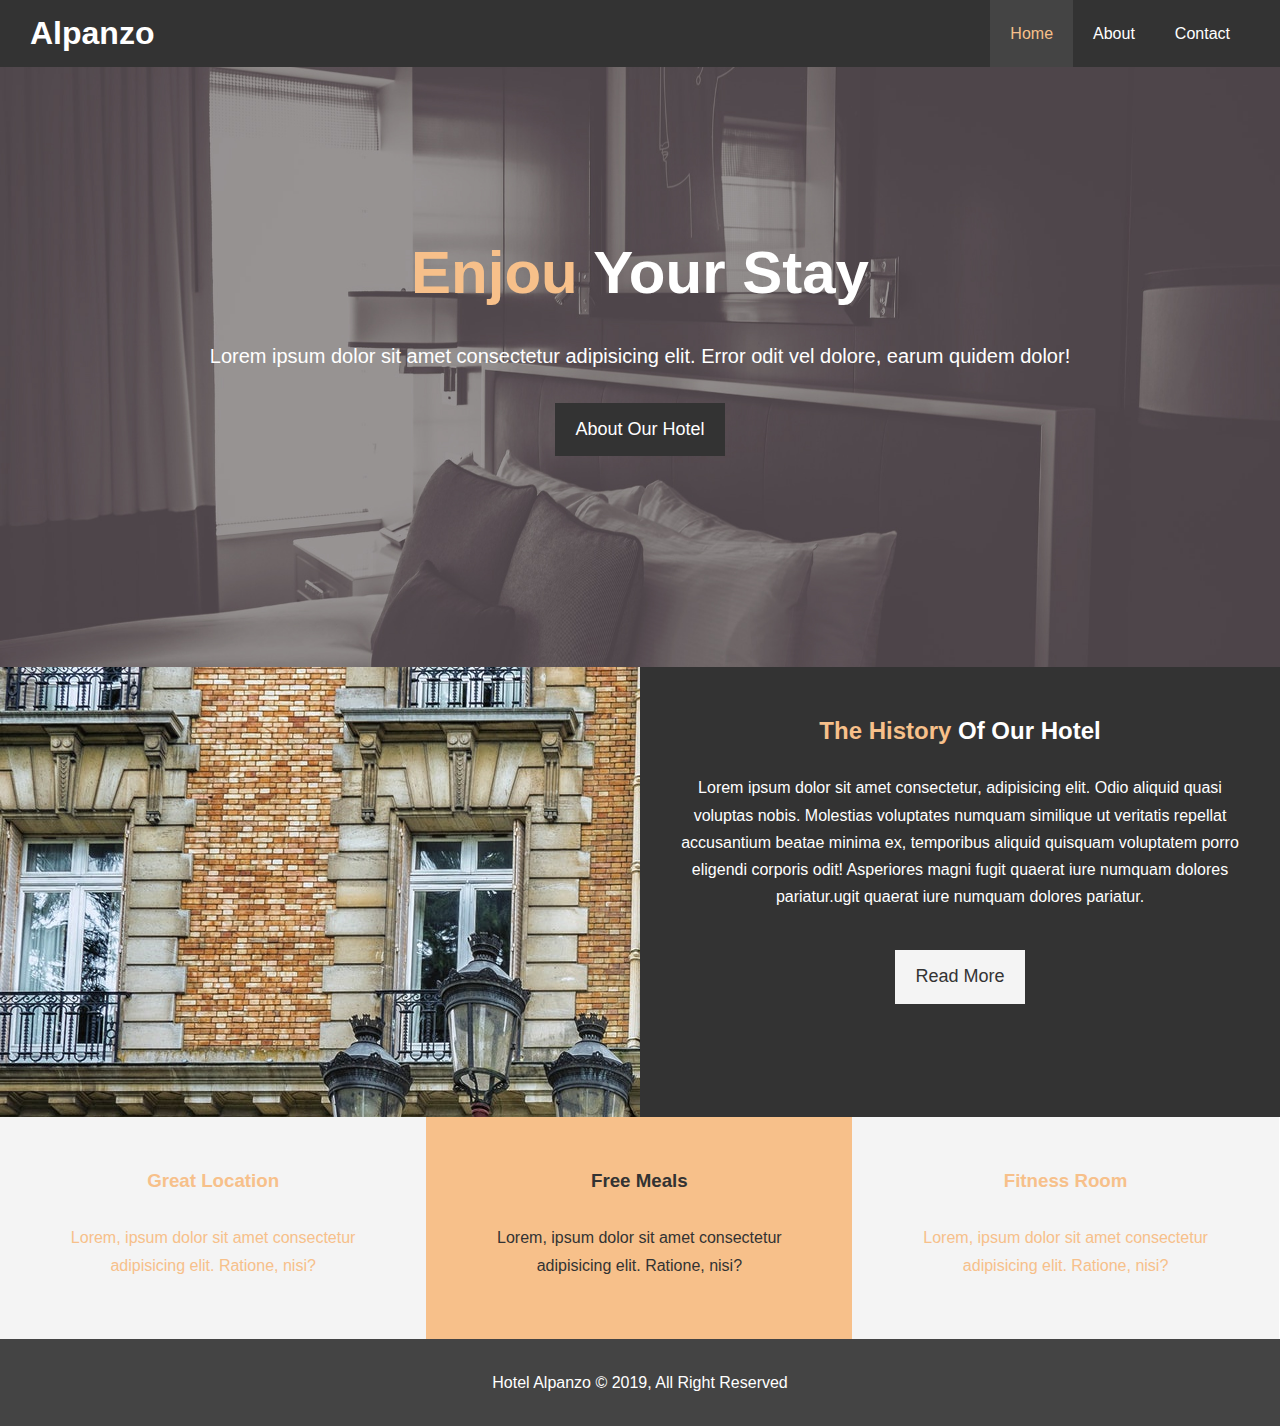
<file: index.html>
<!DOCTYPE html>
<html lang="en">
<head>
    <meta charset="UTF-8">
    <meta http-equiv="X-UA-Compatible" content="IE=edge">
    <meta name="viewport" content="width=device-width, initial-scale=1.0">
    <meta name="description" content="alpanzo is the hotel where you can have your peaceful moments!!">
    <meta name="keywords" content="hotel, stay, vacation, food, india stay">
    <title>Alpanzo | Welcome </title>
    <link rel="stylesheet" href="https://use.fontawesome.com/releases/v5.6.1/css/all.css" integrity="sha384-gfdkjb5BdAXd+lj+gudLWI+BXq4IuLW5IT+brZEZsLFm++aCMlF1V92rMkPaX4PP" crossorigin="anonymous">
    <link rel="stylesheet" href="css/style.css">
    <link rel="stylesheet" media="screen and (max-width:768px)" href="css/mobile.css"> 
</head>
<body>
    <header>
        <nav id="navbar">
            <div class="container">
                <h1 class="logo"><a href="index.html">Alpanzo</a></h1>
                <ul>
                    <li><a class="current" href="index.html">Home</a></li>
                    <li><a href="about.html">About</a></li>             
                    <li><a href="contact.html">Contact</a></li>
                </ul>
            </div>
         </nav>

         <!-- image section -->
         <div id="showcase">
             <div class="container">
                 <div class="showcase-content"> 
                     <!-- to add all our content in showcase-content -->
                     <h1><span class="text-primary">Enjou</span> Your Stay</h1>
                     <p class="lead">Lorem ipsum dolor sit amet consectetur adipisicing elit. Error odit vel dolore, earum quidem dolor!</p>
                     <a class="btn" href="about.html">About Our Hotel</a>

                 </div>
             </div>
         </div>
    </header>
    
    <section id="home-info" class="bg-dark">
        <div class="info-img"></div>
        <div class="info-content">
            <h2><span class="text-primary">The History </span>Of Our Hotel</h2>
            <p>
                Lorem ipsum dolor sit amet consectetur, adipisicing elit. Odio aliquid quasi voluptas nobis. Molestias voluptates numquam similique ut veritatis repellat accusantium beatae minima ex, temporibus aliquid quisquam voluptatem porro eligendi corporis odit! Asperiores magni fugit quaerat iure numquam dolores pariatur.ugit quaerat iure numquam dolores pariatur.
            </p>
            <a href="about.html" class="btn btn-light">Read More</a>
        </div>
    </section>

    <section id="features">
        <div class="box bg-light">
            <i class="fas fa-hotel fa-3x"></i>          
            <h3>Great Location</h3>
            <p>Lorem, ipsum dolor sit amet consectetur adipisicing elit. Ratione, nisi?</p>
        </div>
        <div class="box bg-primary">
            <i class="fas fa-utensils fa-3x"></i>
            <h3>Free Meals</h3>
            <p>Lorem, ipsum dolor sit amet consectetur adipisicing elit. Ratione, nisi?</p>

        </div>
        <div class="box bg-light">
            <i class="fas fa-dumbbell fa-3x"></i>
            <h3>Fitness Room</h3>
            <p>Lorem, ipsum dolor sit amet consectetur adipisicing elit. Ratione, nisi?</p>  
        </div>
    </section>
    <div class="clr"></div>

    <footer id="main-footer">
        <p>Hotel Alpanzo &copy; 2019, All Right Reserved</p>
    </footer>
</body>
</html>
</file>
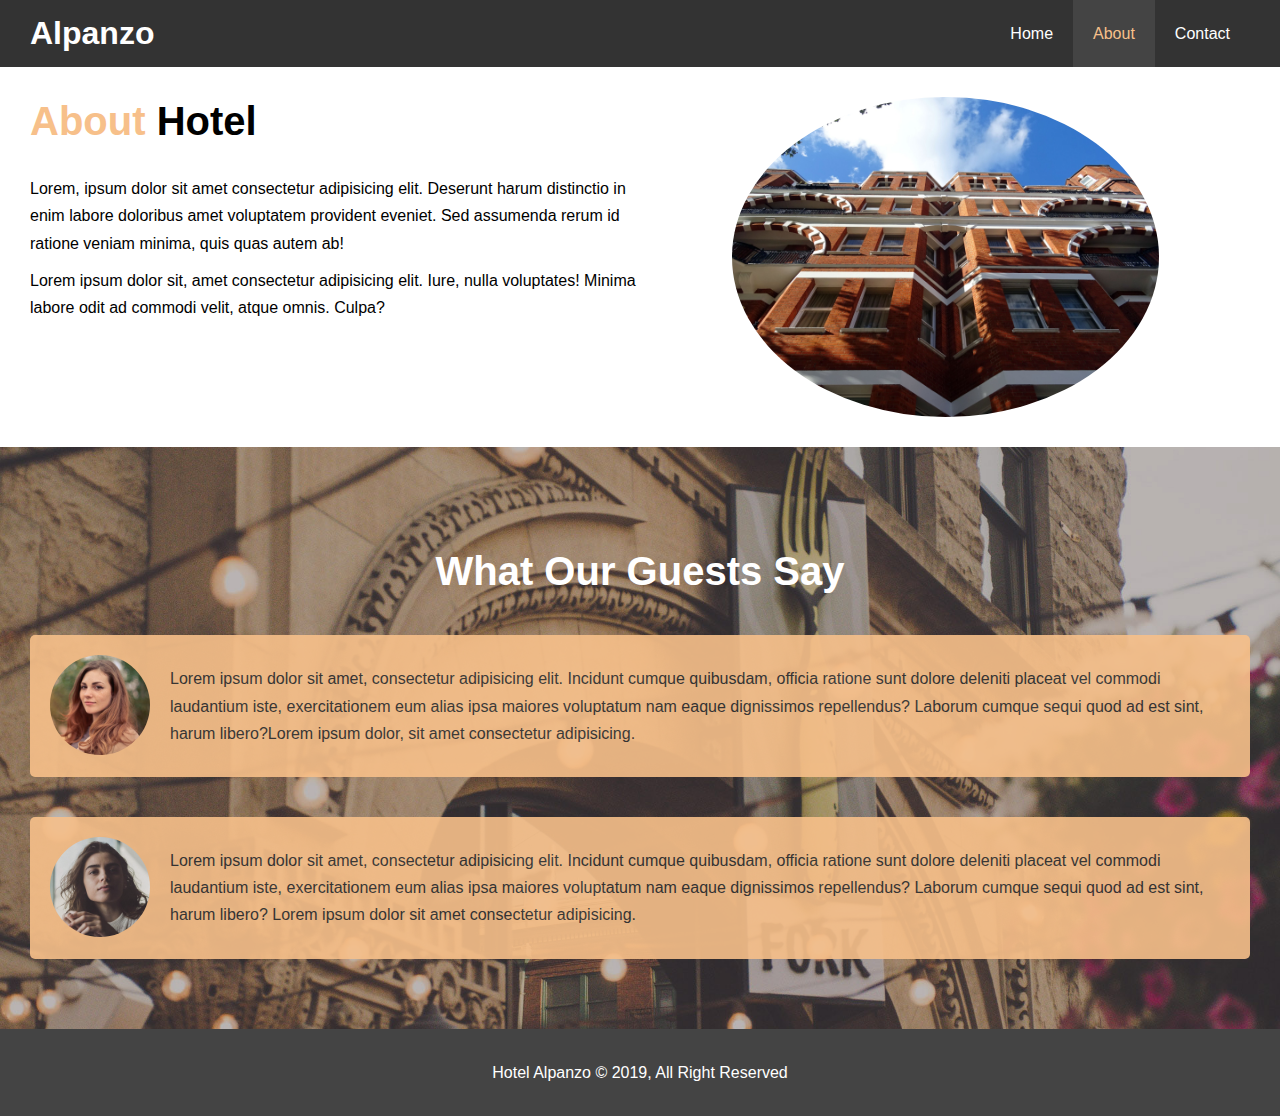
<file: about.html>
<!DOCTYPE html>
<html lang="en">
<head>
    <meta charset="UTF-8">
    <meta http-equiv="X-UA-Compatible" content="IE=edge">
    <meta name="viewport" content="width=device-width, initial-scale=1.0">
    <meta name="description" content="alpanzo is the hotel where you can have your peaceful moments!!">
    <meta name="keywords" content="hotel, stay, vacation, food, india stay">
    <title>Alpanzo | About </title>
  <link rel="stylesheet" href="css/style.css">
  <link rel="stylesheet" media="screen and (max-width:768px)" href="css/mobile.css">
</head>
<body>
    <header>
        <nav id="navbar">
            <div class="container">
                <h1 class="logo"><a href="index.html">Alpanzo</a></h1>
                <ul>
                    <li><a  href="index.html">Home</a></li>
                    <li><a class="current" href="about.html">About</a></li>             
                    <li><a href="contact.html">Contact</a></li>
                </ul>
            </div>
         </nav>
         
    </header>
    <section id="about-info" class="py-3">
        <div class="container">
            <div class="info-left">
                <h1 class="l-heading"><span class="text-primary">About </span>Hotel</h1>
                <p>Lorem, ipsum dolor sit amet consectetur adipisicing elit. Deserunt harum distinctio in enim labore doloribus amet voluptatem provident eveniet. Sed assumenda rerum id ratione veniam minima, quis quas autem ab!</p>
                <p>Lorem ipsum dolor sit, amet consectetur adipisicing elit. Iure, nulla voluptates! Minima labore odit ad commodi velit, atque omnis. Culpa?</p> 
            </div>
            <div class="info-right">
                <img src="/image_resources/photo-2.jpg" alt="Hotel">

            </div>
        </div>
    </section>

    <div class="clr"></div>
    <section id="testimonials" class="py-3">
        <div class="container">
            <h2 class="l-heading">What Our Guests Say</h2>
            <div class="testimonial bg-primary">
                <img src="/image_resources/person-1.jpg" alt="Chiku">
                <p>Lorem ipsum dolor sit amet, consectetur adipisicing elit. Incidunt cumque quibusdam, officia ratione sunt dolore deleniti placeat vel commodi laudantium iste, exercitationem eum alias ipsa maiores voluptatum nam eaque dignissimos repellendus? Laborum cumque sequi quod ad est sint, harum libero?Lorem ipsum dolor, sit amet consectetur adipisicing.</p>
            </div>
            <div class="testimonial bg-primary">
                <img src="/image_resources/person-2.jpg" alt="Chiku">
                <p>Lorem ipsum dolor sit amet, consectetur adipisicing elit. Incidunt cumque quibusdam, officia ratione sunt dolore deleniti placeat vel commodi laudantium iste, exercitationem eum alias ipsa maiores voluptatum nam eaque dignissimos repellendus? Laborum cumque sequi quod ad est sint, harum libero? Lorem ipsum dolor sit amet consectetur adipisicing.</p>
            </div>
        </div>
    </section>

    <footer id="main-footer">
        <p>Hotel Alpanzo &copy; 2019, All Right Reserved</p>
    </footer>
</body>
</html>
</file>
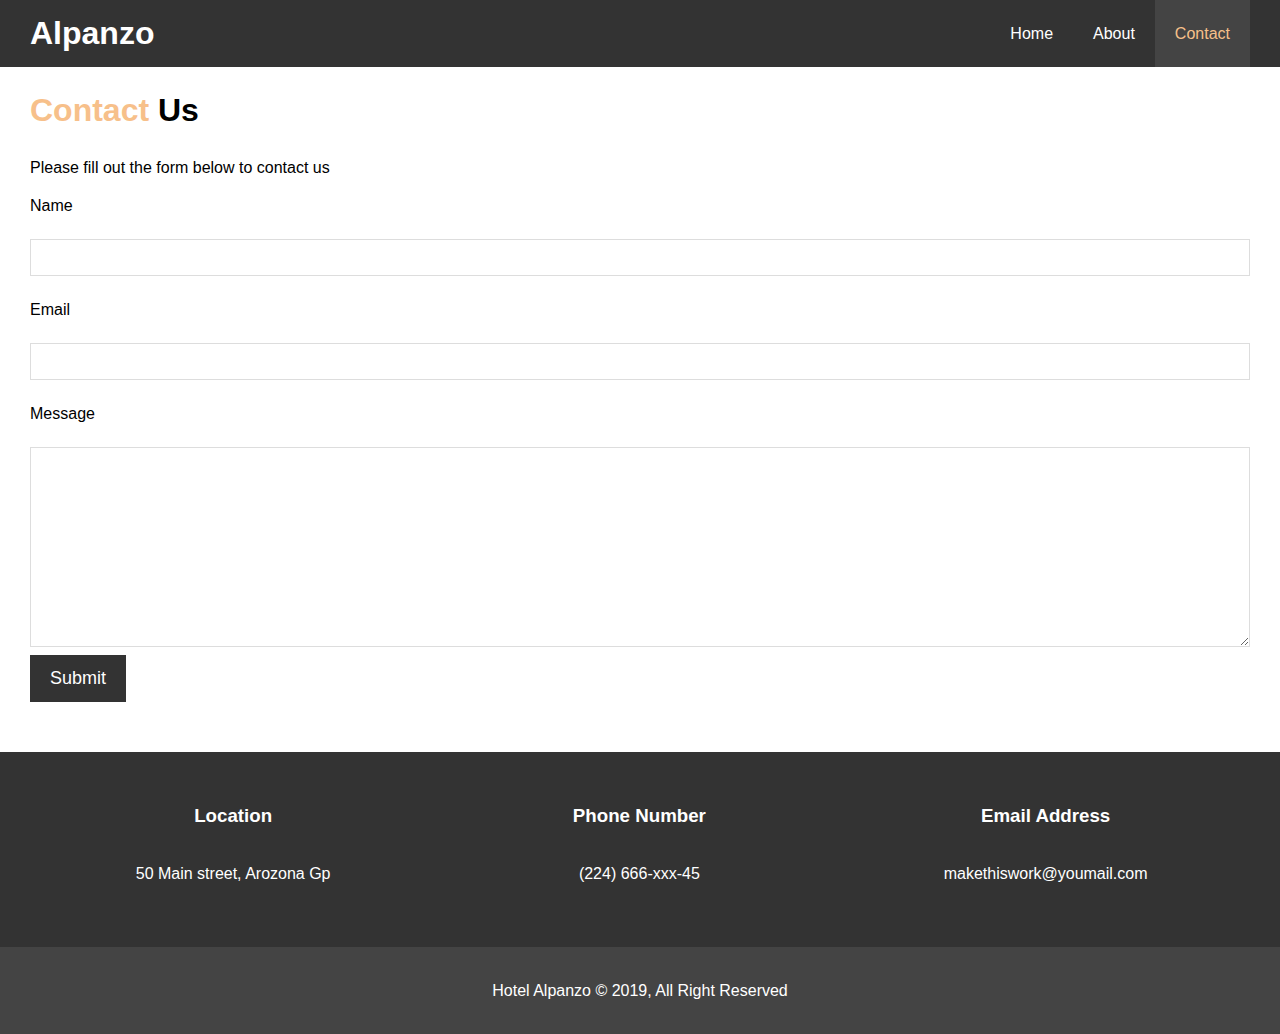
<file: contact.html>
<!DOCTYPE html>
<html lang="en">
<head>
    <meta charset="UTF-8">
    <meta http-equiv="X-UA-Compatible" content="IE=edge">
    <meta name="viewport" content="width=device-width, initial-scale=1.0">
    <meta name="description" content="alpanzo is the hotel where you can have your peaceful moments!!">
    <meta name="keywords" content="hotel, stay, vacation, food, india stay">
    <title>Alpanzo | Contact </title>
  <link rel="stylesheet" href="css/style.css">
  <link rel="stylesheet" media="screen and (max-width:768px)" href="css/mobile.css">
  <link rel="stylesheet" href="https://use.fontawesome.com/releases/v5.6.1/css/all.css" integrity="sha384-gfdkjb5BdAXd+lj+gudLWI+BXq4IuLW5IT+brZEZsLFm++aCMlF1V92rMkPaX4PP" crossorigin="anonymous">
</head>
<body>
    <header>
        <nav id="navbar">
            <div class="container">
                <h1 class="logo"><a href="index.html">Alpanzo</a></h1>
                <ul>
                    <li><a  href="index.html">Home</a></li>
                    <li><a  href="about.html">About</a></li>             
                    <li><a class="current" href="contact.html">Contact</a></li>
                </ul>
            </div>
         </nav>
         
    </header>

    <section id="contact-form" class="py-3">
        <div class="container">
            <h1 class="l-headling"><span class="text-primary">Contact </span>Us</h1>
            <p>Please fill out the form below to contact us</p>
            <form action="process.php">
                <div class="form-group">
                    <label for="name">Name</label>
                    <input type="text" name="name" id="name">
                </div>
                <div class="form-group">
                    <label for="email">Email</label>
                    <input type="text" name="email" id="email">
                </div>
                <div class="form-group">
                    <label for="name">Message</label>
                    <textarea type="text" name="message" id="message"></textarea>
                    <button type="submit" class="btn">Submit</button>
                </div>
            </form>
        </div>

    </section>

    <section id="contact-info" class="bg-dark">
        <div class="container">
            <div class="box">
                <i class="fas fa-hotel fa-3x"></i>          
                <h3>Location</h3>
                <p>50 Main street, Arozona Gp</p>
            </div>
            <div class="box">
                <i class="fas fa-phone fa-3x"></i>
                <h3>Phone Number</h3>
                <p>(224) 666-xxx-45</p>
    
            </div>
            <div class="box">
                <i class="fas fa-envelope fa-3x"></i>
                <h3>Email Address</h3>
                <p>makethiswork@youmail.com</p>  
            </div>
        </div>
    </section>
    
    <footer id="main-footer">
        <p>Hotel Alpanzo &copy; 2019, All Right Reserved</p>
    </footer>
</body>
</html>
</file>
<file: css/style.css>
*{
margin: 0;
padding: 0;
box-sizing: border-box; 
   
}

html,body{
    font-family: 'Segoe UI', Tahoma, Geneva, Verdana, sans-serif;
    line-height: 1.7em;
}

a{
    color: #333;
    text-decoration: none;
}

h1,h2,h3{
    padding-bottom: 20px;
}

p{
    margin: 10px 0;
    /*  10 top and bottom 0 left and right  */
}
.clr{
    clear: both;
}

.py-1{
    padding: 10px 0;
}

.py-2{
    padding: 20px 0;
}

.py-3{
    padding: 30px 0;
}
/* utility class */

.container{
    max-width: 1400px;
    padding: 0 30px ;
    overflow: auto;
}
.text-primary{
    color: #f7c08a;

}

.lead{
    font-size: 20px;
}

.btn{
    display: inline-block;
    font-size: 18px;
    color: #fff;
    background: #333;
    padding: 13px 20px;
    border: none;
    cursor: pointer;
}

btn:hover{
    background: #f7c08a;
    color: #333 ;
}
.btn-light{
    background: #f4f4f4;
    color: #333;
}
.bg-dark{
    background: #333;
    color:#fff
}
.bg-light{
    background:#f4f4f4;
    color:#f7c08a;
}
.bg-primary{
    color: #333;
    background: #f7c08a;
}
.l-heading{
    font-size: 40px;
    line-height: 1.2;
}

/* navbar  */
#navbar{
    position: static;
    background: #333;
    color: #fff;
    overflow: auto;
}
#navbar a{
    color: #fff;

}

/* for floating */
#navbar .logo{
    float: left;
    padding-top: 20px;

}

/* for floating ul */
#navbar ul{
    list-style: none; 
    /* for removing bullets */
    float: right;
}


/* ul list will float horizontally */
#navbar ul li{
    float: left;
}

#navbar ul li a{
    display: block;
    padding: 20px;
    text-align:center;

}
 
#navbar ul li a:hover,
#navbar ul li a.current {
    background: #444;
    color:#f7c08a;
}

/* image below navbar  SHOWCASE  */
#showcase{
    background: url("/image_resources/showcase.jpg") no-repeat
    center center/cover;
    height: 600px;
}

#showcase .showcase-content{
    color:#fff;
    text-align: center;
    padding-top: 170px;
}
#showcase .showcase-content h1{
    font-size: 60px;
    line-height: 1.2em;
}

#showcase .showcase-content p{
    padding-bottom: 20px;
    line-height: 1.7em;
}

/* home info */

#home-info{
    height: 450px;
}

#home-info .info-img{
    float: left;
    width: 50%;
    background: url("/image_resources/photo-1.jpg") no-repeat;
    min-height: 100%; /*picture take full height at that particular area*/

}
#home-info .info-content{
    float: right;
    width: 50%;
    height: 100%;
    text-align: center;
    padding: 50px 30px;
    overflow: hidden;
}

#home-info .info-content p{
    padding-bottom: 30px;
}

/* features */
.box{
    float: left;
    width: 33.3%;
    padding: 50px;
    text-align: center;
}
/* About Info */
#about-info .info-right{
    float: right;
    width: 50%;
    min-height: 100%;
}

#about-info .info-right img{
    display: block;
    margin:auto;
    width: 70%;
    border-radius: 50%;
}

#about-info .info-left{
    float: left;
    width: 50%;
    min-height: 100%;
}

/* testimonials */
#testimonials{
    height: 100%;
    background: url('/image_resources/test-bg.jpg') no-repeat center center/cover;
    padding-top:100px;
}
#testimonials h2 {
    color: white;
    text-align: center;
    padding-bottom: 40px ;
}
#testimonials .testimonial{
    padding: 20px;
    margin-bottom: 40px;
    border-radius: 5px;
    opacity:0.9;
}
#testimonials .testimonial img{
    width: 100px;
    float: left;
    margin-right: 20px;
    border-radius: 50%;
}


/* contact */
#contact-form .form-group{
    margin-bottom: 20px;
}

#contact-form label{
    display: block;
    margin-bottom: 20px;
}

#contact-form input,
#contact-form textarea{
    width: 100%;
    padding: 10px;
    border: 1px #ddd solid;
}
#contact-form textarea{
height: 200px;
}
/* removing that blue line when you click or select particlar form input or textarea */
#contact-form input:focus,
#contact-form textarea:focus{
    outline: none;
    border-color: #f7c08a;

}

/* footer */
#main-footer{
    text-align:center;
    background: #444;
    color:#fff;
    padding: 20px;
}
</file>
<file: css/mobile.css>
/* body{
    display: none; 
    /* so when it hit 768px everythinh will be none }*/

    #navbar .logo{
        float: none;
        text-align: center;
    }

    #navbar ul, #navbar ul li{
        float: none;

    }

    #navbar ul li a {

        padding: 5px;
        border-bottom: #444 dotted 1px;

    }
    /* showcase */

#showcase{
    height: 100%;
}

#showcase .showcase-content{
    padding-top: 70px;
    padding-bottom: 30px;

}

    /* home info */

    #home-info .info-img{

        display: none;
    }

    #home-info .info-content{
        float: none;
        width: 100%;
    }

/* boxes */
.box{
    float: none;
    width: 100%;
}

/* about */


#about-info .info-right,
#about-info .info-left
{
float: none;
width: 100%;
}

.l-heading{
    text-align: center;
}

#home-info .info-img{
margin-top: 30px;}

/* contact */
#contact-info .box{
    border-bottom: #444 dotted 2px;
}
</file>
